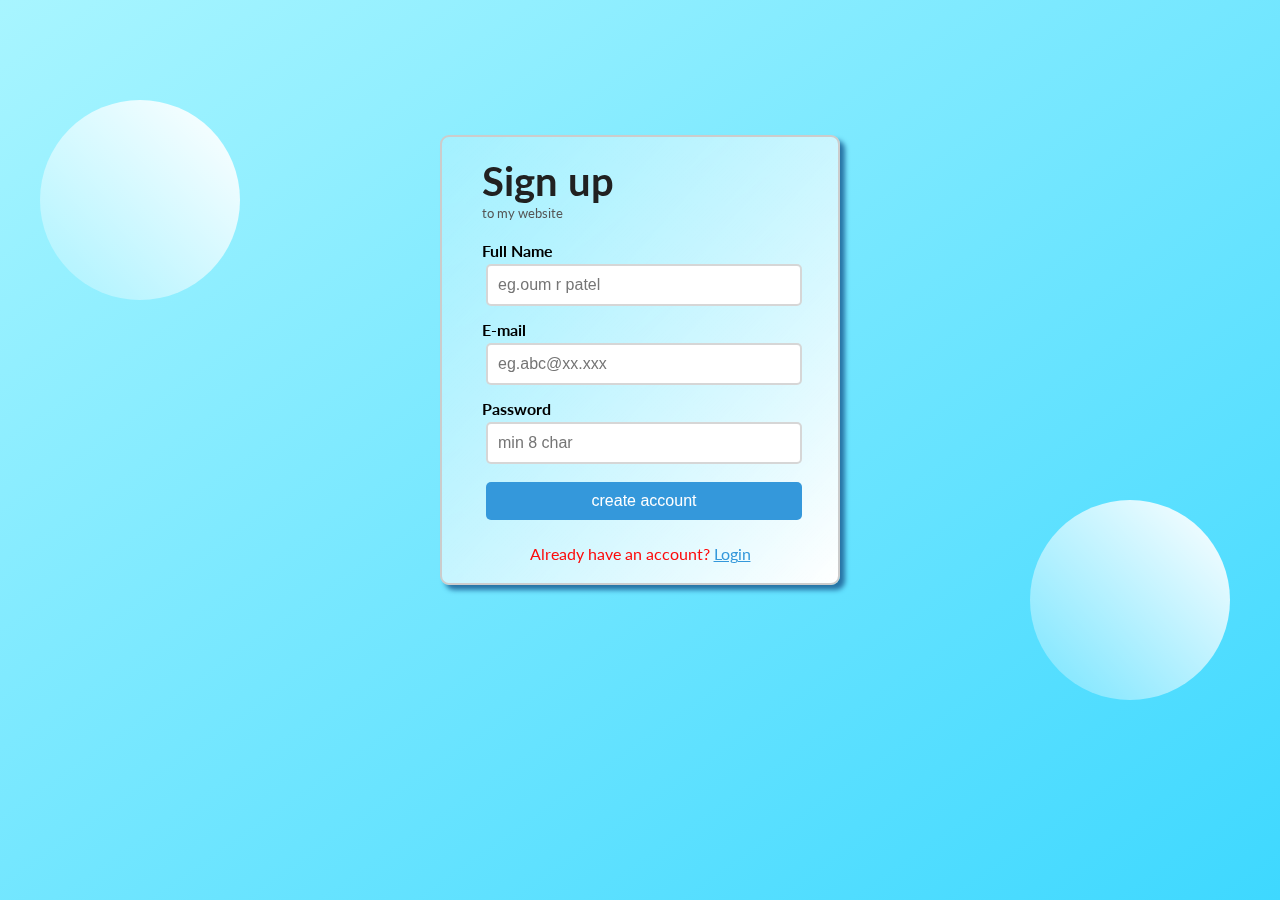
<file: 1.login/index.html>
<!DOCTYPE html>
<html lang="en">
<head>
    <meta charset="UTF-8">
    <meta http-equiv="X-UA-Compatible" content="IE=edge">
    <meta name="viewport" content="width=device-width, initial-scale=1.0">
    <title>Login Page</title>
    <link rel="stylesheet" href="style.css">
</head>
<body>
    <div class="outer-box">
        <div class="inner-box">
            <header class="signup-header">
                <h1>Sign up</h1>
                <p>to my website</p>
            </header>
            <main class="signup-body">
                <form action="#">
                    <p>
                        <label for="fullname">Full Name</label>
                        <input type="text" id="fullname" placeholder="eg.oum r patel" required>
                    </p>

                    <p>
                        <label for="email">E-mail</label>
                        <input type="email" id="email" placeholder="eg.abc@xx.xxx" required>
                    </p>

                    <p>
                        <label for="password">Password</label>
                        <input type="password" id="password" placeholder="min 8 char" required>
                    </p>

                    <p>
                        <input type="submit" id="sumbit" value="create account">
                    </p>
                </form>
            </main> 
            <footer class="signup-footer">
             <p>Already have an account? <a href="#">Login</a></p>
            </footer>
        </div>
        <div class="circle c1"></div>
        <div class="circle c2"></div>
    </div>
</body>
</html>
</file>
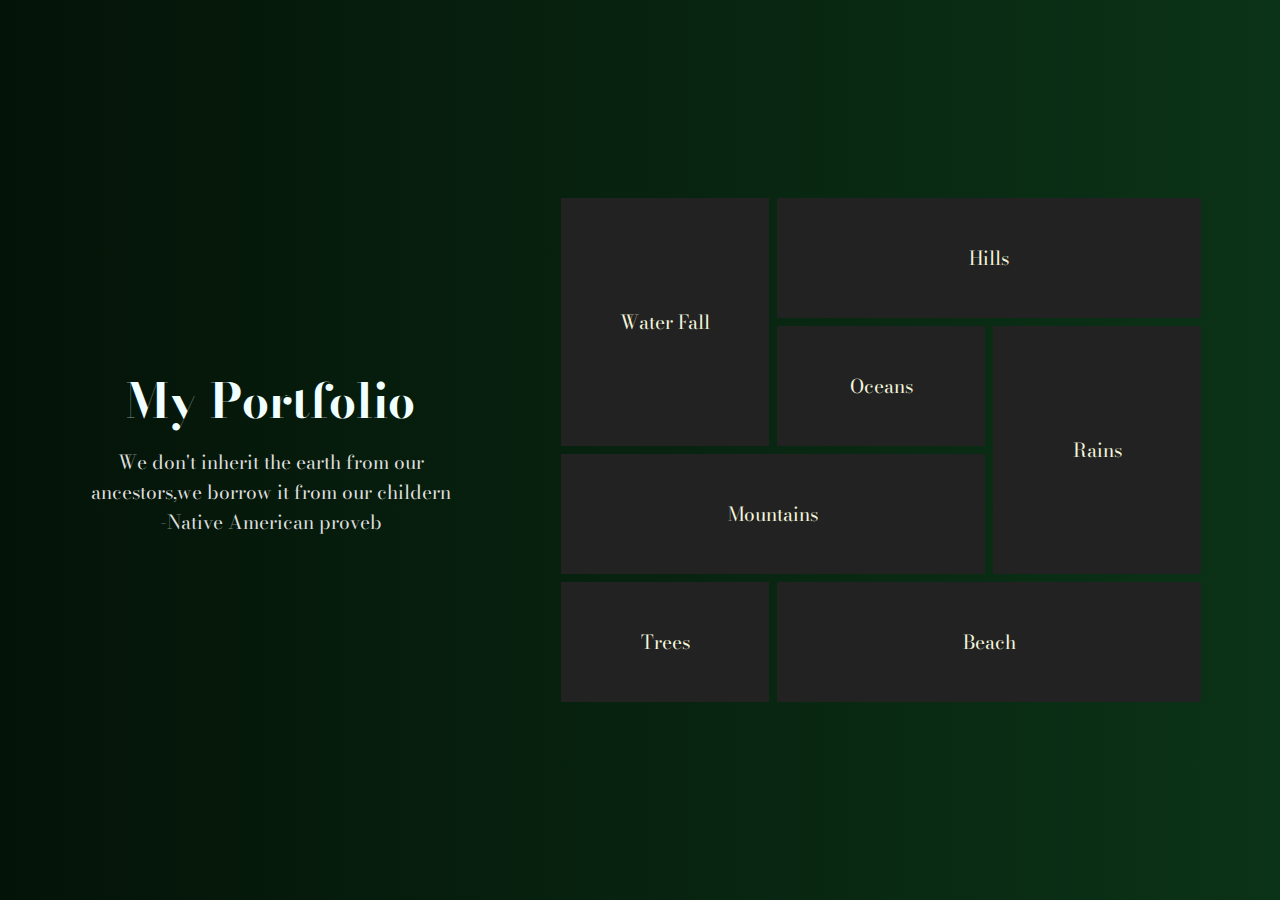
<file: 3.Grid Portfolio/index.html>
<!DOCTYPE html>
<html lang="en">
<head>
    <meta charset="UTF-8">
    <meta name="viewport" content="width=device-width, initial-scale=1.0">
    <title>Grid Portfolio</title>
    <link rel="stylesheet" href="style.css">
</head>
<body>
    <div class="container">
        <div class="left-text">
            <h2 class="heading">My Portfolio</h2>
            <p class="sub-heading">We don't inherit the earth from our ancestors,we borrow it from our childern 
                <br>-Native American proveb</p>
        </div>
        <div class="gallery">
             <div class="box row-2" style="background-image: url(https://images.unsplash.com/photo-1433086966358-54859d0ed716?ixlib=rb-4.0.3&ixid=MnwxMjA3fDB8MHxwaG90by1wYWdlfHx8fGVufDB8fHx8&auto=format&fit=crop&w=774&q=80);">Water Fall</div>
             <div class="box col-2" style="background-image: url(https://images.unsplash.com/photo-1470071459604-3b5ec3a7fe05?ixlib=rb-4.0.3&ixid=MnwxMjA3fDB8MHxwaG90by1wYWdlfHx8fGVufDB8fHx8&auto=format&fit=crop&w=1574&q=80);">Hills</div>
             <div class="box" style="background-image: url(https://images.unsplash.com/photo-1497449493050-aad1e7cad165?ixlib=rb-4.0.3&ixid=MnwxMjA3fDB8MHxwaG90by1wYWdlfHx8fGVufDB8fHx8&auto=format&fit=crop&w=1065&q=80);">Oceans</div>
             <div class="box row-2" style="background-image: url(https://images.unsplash.com/photo-1518173946687-a4c8892bbd9f?ixlib=rb-4.0.3&ixid=MnwxMjA3fDB8MHxwaG90by1wYWdlfHx8fGVufDB8fHx8&auto=format&fit=crop&w=774&q=80);">Rains</div>
             <div class="box col-2" style="background-image: url(https://images.unsplash.com/photo-1426604966848-d7adac402bff?ixlib=rb-4.0.3&ixid=MnwxMjA3fDB8MHxwaG90by1wYWdlfHx8fGVufDB8fHx8&auto=format&fit=crop&w=2070&q=80);">Mountains</div>
             <div class="box" style="background-image: url(https://images.unsplash.com/photo-1446329813274-7c9036bd9a1f?ixlib=rb-4.0.3&ixid=MnwxMjA3fDB8MHxwaG90by1wYWdlfHx8fGVufDB8fHx8&auto=format&fit=crop&w=1770&q=80);">Trees</div>
             <div class="box col-2" style="background-image: url(https://images.unsplash.com/photo-1507525428034-b723cf961d3e?ixlib=rb-4.0.3&ixid=MnwxMjA3fDB8MHxwaG90by1wYWdlfHx8fGVufDB8fHx8&auto=format&fit=crop&w=2073&q=80);">Beach</div>
        </div>
    </div>
</body>
</html>
</file>
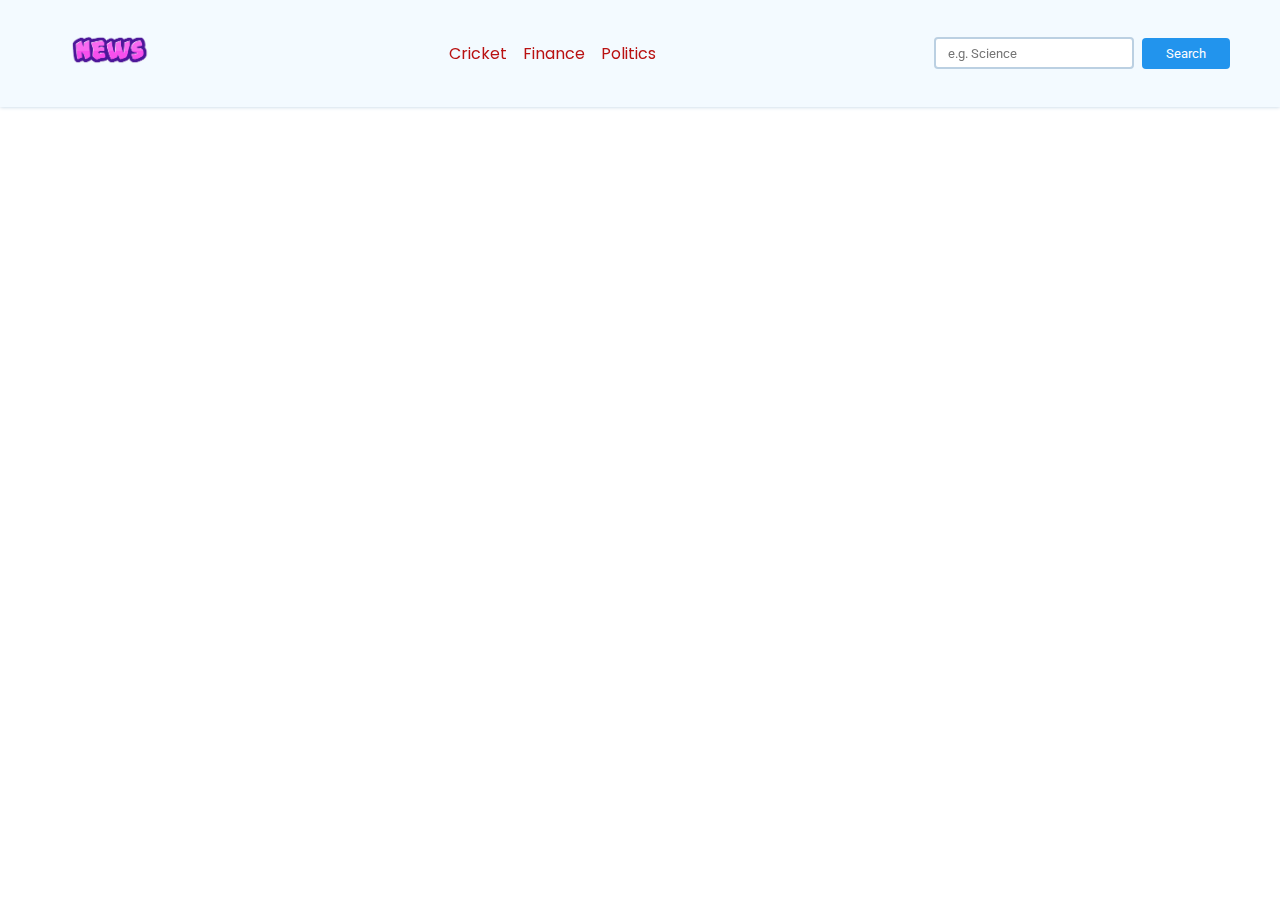
<file: 4.NEWS/index.html>
<!DOCTYPE html>
<html lang="en">
<head>
    <meta charset="UTF-8">
    <meta http-equiv="X-UA-Compatible" content="IE=edge">
    <meta name="viewport" content="width=device-width, initial-scale=1.0">
    <title>News App</title>
    <link rel="stylesheet" href="style.css">
</head>
<body>

    <nav>
        <div class="main-nav container flex">
            <a href="#" onclick="reload()" class="company-logo">
                <img src="./news-logo.png" alt="company logo">
            </a>
            <div class="nav-links">
                <ul class="flex">
                    <li class="hover-link nav-item" id="cricket" onclick="onNavItemClick('cricket')">Cricket</li>
                    <li class="hover-link nav-item" id="finance" onclick="onNavItemClick('finance')">Finance</li>
                    <li class="hover-link nav-item" id="politics" onclick="onNavItemClick('politics')">Politics</li>
                </ul>
            </div>
            <div class="search-bar flex">
                <input id="search-text" type="text" class="news-input" placeholder="e.g. Science">
                <button id="search-button" class="search-button">Search</button>
            </div>
        </div>
    </nav>
    

    <main>
        <div class="cards-container container flex" id="cards-container">
            
            <template id="template-news-card">
                <div class="card">
                    <div class="card-header">
                        <img src="https://via.placeholder.com/400x200" alt="news-image" id="news-img">
                    </div>
                    <div class="card-content">
                        <h3 id="news-title">This is the Title</h3>
                        <h6 class="news-source" id="news-source">End Gadget 26/08/2023</h6>
                        <p class="news-desc" id="news-desc">Lorem, ipsum dolor sit amet consectetur adipisicing elit. Recusandae saepe quis voluptatum quisquam vitae doloremque facilis molestias quae ratione cumque!</p>
                    </div>
                </div>
            </template>

        </div>
    </main>

    

    <script src="script.js"></script>
</body>
</html>
</file>
<file: 1.login/style.css>
@import url('https://fonts.googleapis.com/css2?family=Lato:wght@400;700&family=Oswald:wght@200&display=swap');

*{
    margin: 0px;
    padding: 0px;
    box-sizing: border-box;
}

body{
    font-family: 'Lato', sans-serif;
}

.outer-box{
    width: 100vw;
    height: 100vh;
    background: linear-gradient(to top left, #3ed8ff,#a8f5ff);
}

.inner-box{
    width: 400px;
    margin: 0 auto;
    position: relative;
    top: 40%;
    transform: translateY(-50%);
    padding: 20px 40px;
    /* background-color: #ffffff09; */
    background: linear-gradient(to top left,#ffffff,#ffffff33);
    backdrop-filter: blur(9px);
    border: 2px solid #ccc;
    border-radius: 9px;
    box-shadow: 5px 5px 5px #2773a5;
    z-index: 2;
}

.signup-header h1{
    font-size: 2.5rem;
    color: #212121;
}

.signup-header p{
    font-size: 0.8rem;
    color: #555;
}

.signup-body{
    margin: 20px 0;
} 

.signup-body p{
    margin: 10px 0;
}

.signup-body p label{
    display: block;
    font-weight: bolder;
}

.signup-body p input{
    width: 100%;
    padding: 10px;
    border: 2px solid #cccc; 
    border-radius: 5px;
    font-size: 1rem;
    margin: 4px;
}

/* .signup-body p input[type="sumbit"]{ */
#sumbit{
    background-color: #3498db;
    border: none;
    color: white;
    cursor: pointer;
}

#sumbit:hover{
    background-color: #0f476d;
}

.signup-footer p{
    color: #fd0b0b;
    text-align: center;
}

.signup-footer p a{
    color: #3498db;
}

.circle{
    width: 200px;
    height: 200px;
    border-radius: 100px;
    background: linear-gradient(to top right,#ffffff33,#ffffff);
    position: absolute;
}

.c1{
   top: 100px;
   left: 40px;
}

.c2{
    bottom: 200px;
    right: 50px;
}
</file>
<file: 3.Grid Portfolio/style.css>
@import url('https://fonts.googleapis.com/css2?family=Bodoni+Moda:wght@400;900&display=swap');

*{
    padding: 0;
    margin: 0;
    box-sizing: border-box;
}

body{
    font-family: 'Bodoni Moda', serif;
    font-size: 1.2rem;
}

.container{
    height: 100vh;
    display: flex;
    justify-content: space-evenly; 
    align-items: center;
    gap: 20px;
    background: linear-gradient(to right,#041308, #0b3317);
}

.left-text{
    flex-basis: 30%;
}

.gallery{
    flex-basis: 50%;
    display: grid;
    gap: 8px;
    grid-template-columns: repeat(3,1fr);
    grid-auto-rows: 120px;
}

.heading{
     font-size: 3rem;
     color: azure;
     text-align: center;
}

.sub-heading{
      color: #ddd;
      margin-top:10px;
      text-align: center;
}

.box{
    background-size: cover;
    background-position: top;
    color: beige;
    display: flex;
    justify-content: center;
    align-items: center;
    background-color: #222;
    background-blend-mode: hard-light;
    transition: all 1s ease-in-out;
    cursor:pointer;
}
/* 
#box-1{
    grid-row: span 2;
}
 */

 .row-2{
    grid-row: span 2;
 }

 .col-2{
    grid-column: span 2;
 }

 .box:hover{
    background-color: #999;
    background-position: bottom;
    box-shadow: 0 0 4px #fff;
 }

 /* Media Query */

 /* width <=1024 */

 @media screen and (max-width : 1024px) {
     .container{
        flex-direction: column;
        padding-block: 30px;
     }
     .gallery{
        width: 100%;
        padding-inline: 12px;
        grid-auto-rows: 220px;
     }
     .box{
        grid-row:  span 1;
        grid-column: span 3;
     }
 }
</file>
<file: 4.NEWS/style.css>
@import url("https://fonts.googleapis.com/css2?family=Poppins:wght@500&family=Roboto:wght@500&display=swap");

* {
    padding: 0;
    margin: 0;
    box-sizing: border-box;
}

:root {
    --primary-text-color:  rgb(185, 17, 17);
    --secondary-text-color: black;
    --accent-color: #2294ed;
    --accent-color-dark: #1d69a3;
}

body {
    font-family: "Poppins", sans-serif;
    color: var(--primary-text-color);
}

p {
    font-family: "Roboto", sans-serif;
    color: var(--secondary-text-color);
    line-height: 1.4rem;
}

a {
    text-decoration: none;
}

ul {
    list-style: none;
}

.flex {
    display: flex;
    align-items: center;
}

.container {
    max-width: 1180px;
    margin-inline: auto;
    overflow: hidden;
}

nav {
    background-color: #f3faff;
    box-shadow: 0 0 4px #bbd0e2;
    position: fixed;
    top: 0;
    z-index: 99;
    left: 0;
    right: 0;
}

.main-nav {
    justify-content: space-between;
    padding-block: 8px;
}

.company-logo img {
    width: 120px;
}

.nav-links ul {
    gap: 16px;
}

.hover-link {
    cursor: pointer;
}

.hover-link:hover {
    color: var(--secondary-text-color);
    transform: scale(1.2);
    -webkit-transform: scale(1.2);
    -moz-transform: scale(1.2);
    -ms-transform: scale(1.2);
    -o-transform: scale(1.2);
}

.hover-link:active {
    color: rgb(230, 0, 255);
}

.nav-item.active {
    color: var(--secondary-text-color);
}

.search-bar {
    height: 32px;
    gap: 8px;
}

.news-input {
    width: 200px;
    height: 100%;
    padding-inline: 12px;
    border-radius: 4px;
    border: 2px solid #bbd0e2;
    font-family: "Roboto", sans-serif;
}

.search-button {
    background-color: var(--accent-color);
    color: white;
    padding: 8px 24px;
    border: none;
    border-radius: 4px;
    cursor: pointer;
    font-family: "Roboto", sans-serif;
}

.search-button:hover {
    background-color: var(--accent-color-dark);
}

main {
    padding-block: 20px;
    margin-top: 80px;
}

.cards-container {
    justify-content: space-between;
    flex-wrap: wrap;
    row-gap: 20px;
    align-items: start;
}

.card {
    width: 360px;
    min-height: 400px;
    box-shadow: 0 0 4px #d4ecff;
    border-radius: 4px;
    cursor: pointer;
    background-color: #fff;
    overflow: hidden;
    transition: all 0.3s ease;
}

.card:hover {
    box-shadow: 1px 1px 8px #d4ecff;
    background-color: #f9fdff;
    transform: translateY(-2px);
}

.card-header img {
    width: 100%;
    height: 180px;
    object-fit: cover;
}

.card-content {
    padding: 12px;
}

.news-source {
    margin-block: 12px;
}
</file>
